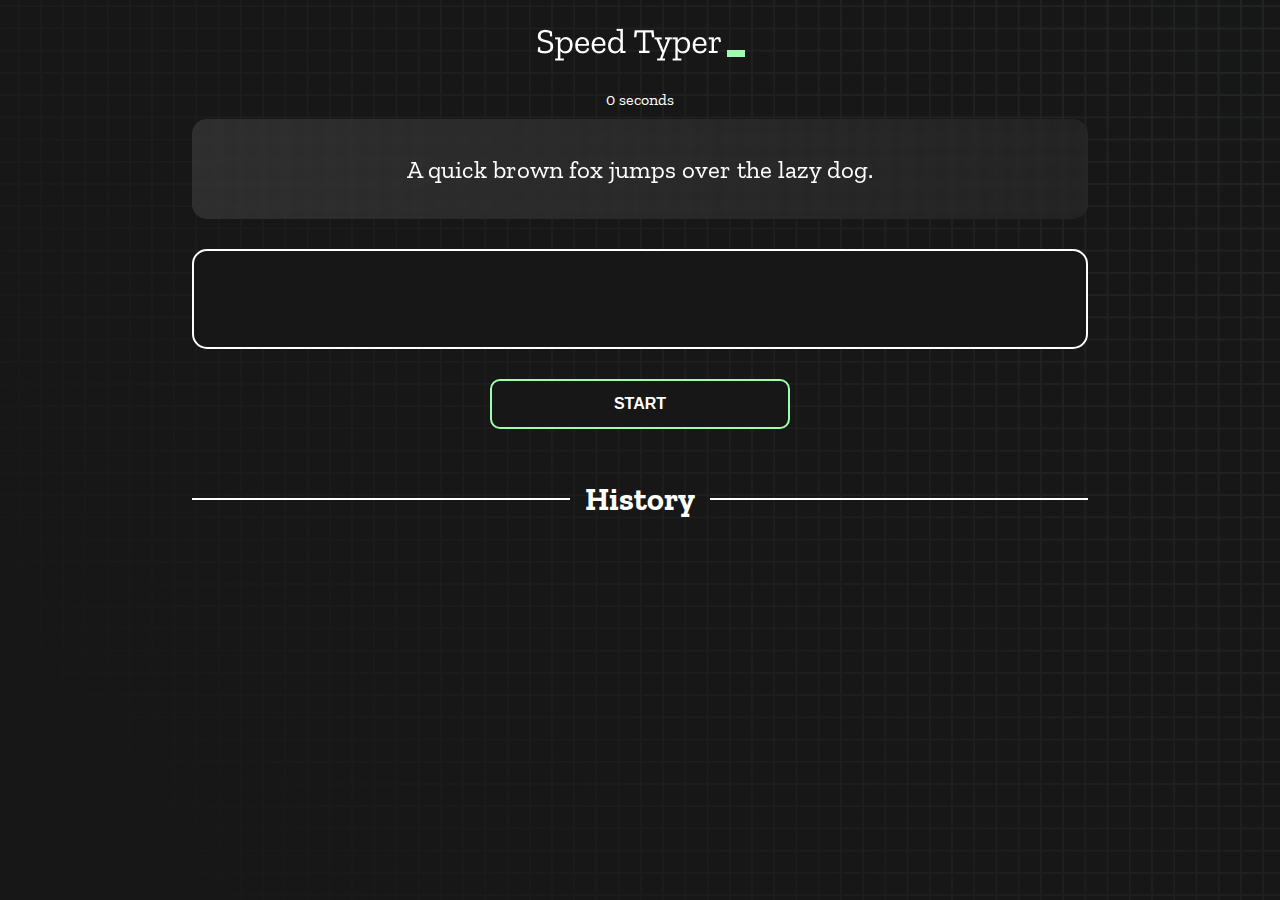
<file: index.html>
<!DOCTYPE html>
<html lang="en">
  <head>
    <meta charset="UTF-8" />
    <meta http-equiv="X-UA-Compatible" content="IE=edge" />
    <meta name="viewport" content="width=device-width, initial-scale=1.0" />
    <title>Speed Typer</title>
    <link rel="stylesheet" href="styles.css" />
    <link rel="preconnect" href="https://fonts.googleapis.com" />
    <link rel="preconnect" href="https://fonts.gstatic.com" crossorigin />
    <link
      href="https://fonts.googleapis.com/css2?family=Zilla+Slab:wght@300;400;500&display=swap"
      rel="stylesheet"
    />
    <link rel="shortcut icon" href="./fav.png" type="image/x-icon">
  </head>
  <body>
    <h1 class="title"><img src="./logo.png" /></h1>
    <div id="show-time">0 seconds</div>

    <div class="box-container">
      <div id="question"></div>

      <div id="display" class="inactive"></div>

      <div class="buttons">
        <button id="start">START</button>
      </div>

      <div class="divider-container">
        <div class="line"></div>
        <h1 class="title2">History</h1>
        <div class="line"></div>
      </div>
      <div id="histories"></div>
    </div>

    <div id="countdown"></div>
    <div id="modal-background" class="hidden"></div>
    <div id="result" class="hidden"></div>

    <script src="./history.js"></script>
    <script src="./script.js"></script>
  </body>
</html>
</file>
<file: styles.css>
* {
  padding: 0;
  margin: 0;
  box-sizing: border-box;
}

body {
  background-image: url("./bg.png");
  background-size: cover;
  background-position: left top;
  font-family: "Zilla Slab", serif;
}

.box-container {
  width: 70%;
  margin: 0 auto;
}

#question {
  height: 100px;
  display: flex;
  align-items: center;
  justify-content: center;
  color: white;
  font-size: 25px;
  border-radius: 15px;
  background: rgb(255, 255, 255);
  background: linear-gradient(
    92.49deg,
    rgba(255, 255, 255, 0.1) 0.18%,
    rgba(255, 255, 255, 0.05) 99.85%
  );
  backdrop-filter: blur(5px);
  margin-bottom: 30px;
}

#display {
  height: 100px;
  display: flex;
  flex-wrap: wrap;
  overflow: hidden;
  align-items: center;
  padding: 0 5rem;
  color: white;
  font-size: 32px;
  background-color: #171717;
  border: 2px solid #9dffad;
  border-radius: 15px;
}

#countdown {
  position: fixed;
  height: 100vh;
  width: 100vw;
  background-color: rgba(0, 0, 0, 0.8);
  top: 0;
  left: 0;
  display: flex;
  align-items: center;
  justify-content: center;
  font-size: 3rem;
  color: white;
  display: none;
}
#result {
  position: fixed;
  top: 50%; 
  left: 50%;
  transform: translate(-50%, -50%);
  height: 250px;
  width: 400px;
  background-color: #171717;
  border-radius: 15px;
  border: 2px solid #9dffad;
  color: white;
  text-align: center;
  padding: 2rem;
}
#show-time{
  text-align: center;
  color: white;
  margin: 10px 0;
}

.green {
  color: #9dffad;
}
.red {
  color: #eb6565;
}
.bold {
  font-weight: 700;
}
.center{
  text-align: center;
}
.inactive {
  border: 2px solid white !important;
}
.hidden {
  display: none;
}
.title {
  text-align: center;
  color: white;
  margin: 20px 0;
}

.divider-container {
  height: 80px;
  display: flex;
  justify-content: center;
  align-items: center;
  gap: 15px;
  margin: 0 auto;
}

.line {
  height: 2px;
  background: white;
  width: 100%;
}

.title2 {
  color: white;
  display: block;
}

.buttons {
  display: flex;
  justify-content: center;
  margin: 30px 0;
}
button {
  padding: 10px 20px;
  border: none;
  font-size: 16px;
  font-weight: bold;
  width: 300px;
  height: 50px;
  color: white;
  background-color: #171717;
  border-radius: 10px;
  border: 2px solid #9dffad;
  cursor: pointer;
}

#histories {
  display: grid;
  grid-template-columns: 1fr;
  gap: 15px;
  flex-wrap: wrap;
  justify-content: space-around;
}

.card {
  width: 100%;
  height: 100%;
  padding: 50px;
  display: flex;
  flex-direction: column;
  justify-content: center;
  align-items: center;
  padding: 20px 30px;
  color: white;
  border-radius: 15px;
  background: rgb(255, 255, 255);
  background: linear-gradient(
    92.49deg,
    rgba(255, 255, 255, 0.1) 0.18%,
    rgba(255, 255, 255, 0.05) 99.85%
  );
  backdrop-filter: blur(5px);
  margin-bottom: 30px;
}

#modal-background {
  background: rgb(255, 255, 255);
  background: linear-gradient(
    92.49deg,
    rgba(255, 255, 255, 0.1) 0.18%,
    rgba(255, 255, 255, 0.05) 99.85%
  );
  backdrop-filter: blur(5px);
  height: 100vh;
  width: 100%;
  position: fixed;
  top: 0;
}

@media only screen and (max-width: 700px) {
  .box-container {
    padding: 0 20px;
    width: 100%;
  }
  .card {
    flex-direction: column;
  }
}


@media only screen and  (min-width: 992px) { 
  #histories {
    grid-template-columns: repeat(3, 1fr);
  }
 }
</file>
